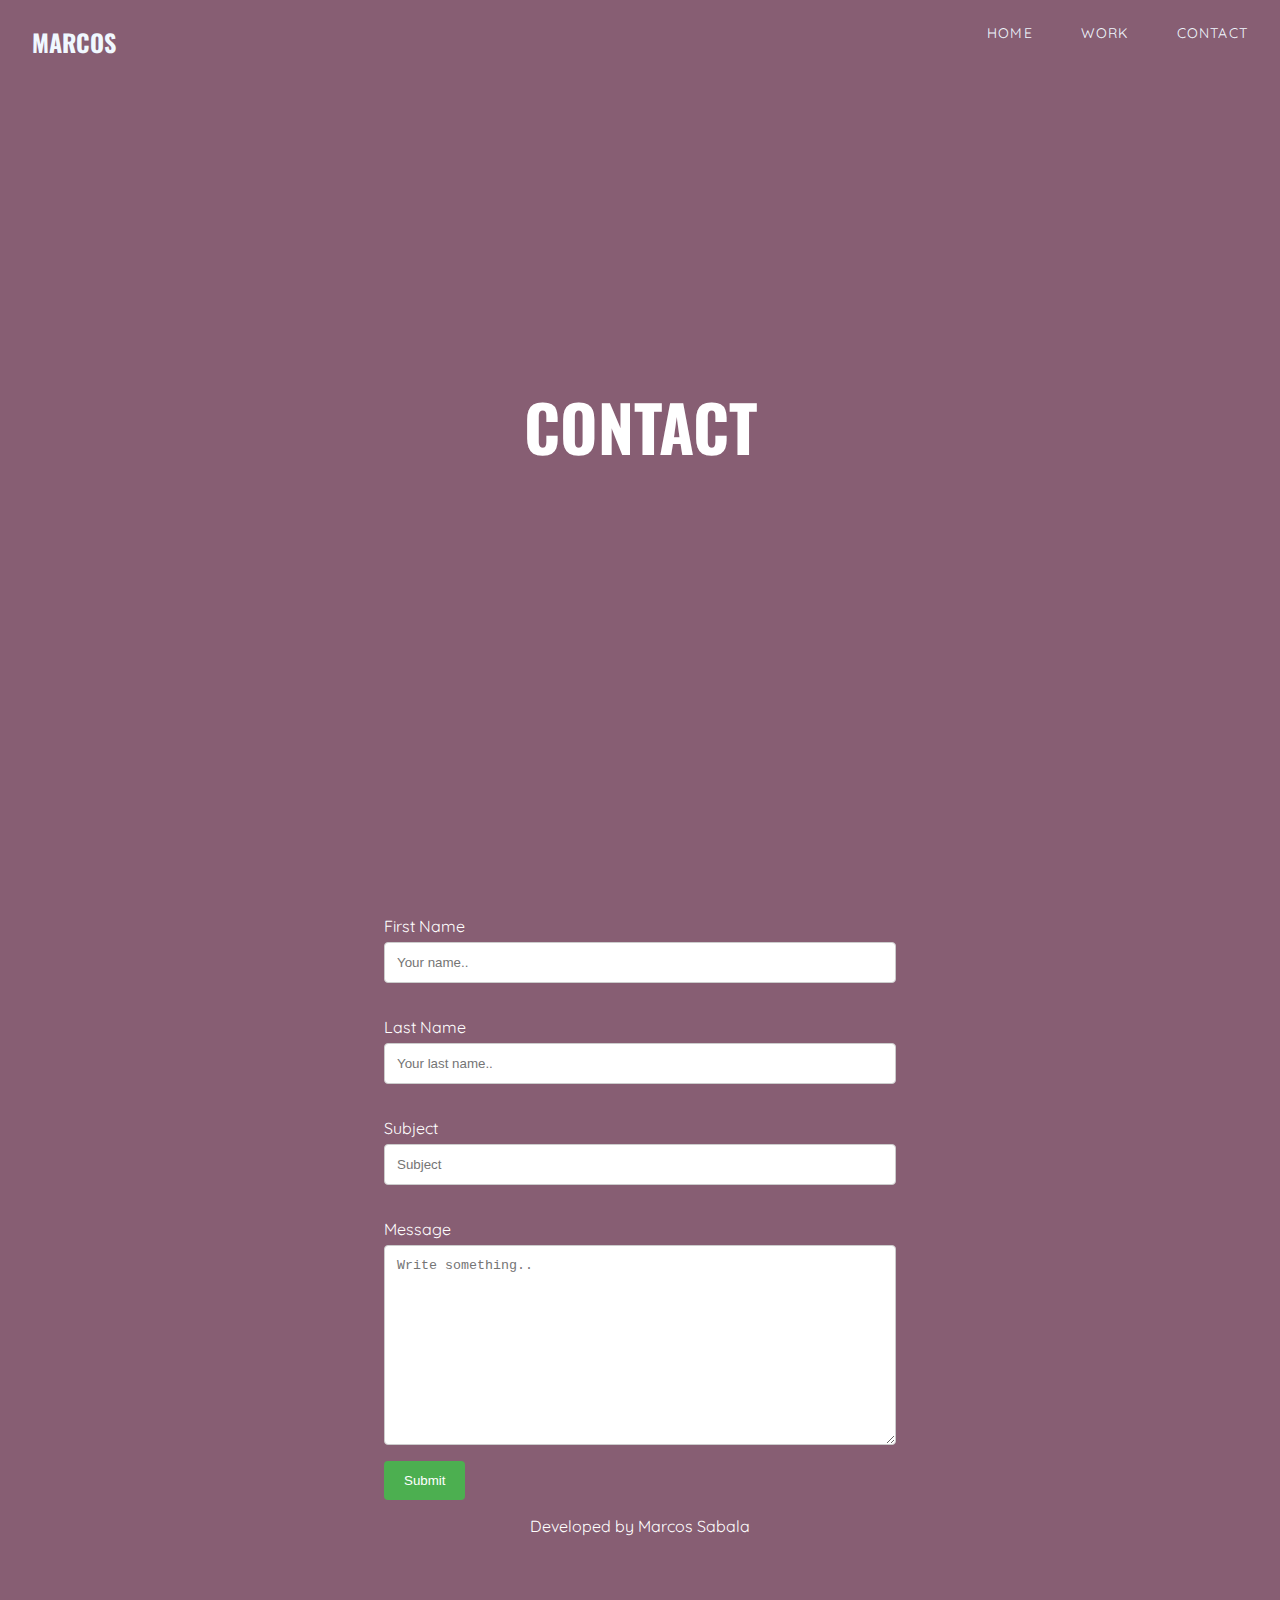
<file: Contact.html>
<!DOCTYPE html>
<html lang="en">
<head>
    <meta charset="UTF-8">
    <meta name="viewport" content="width=device-width, initial-scale=1.0">
    <title>Contact</title>
    <link rel="stylesheet" href="contact.css">
    <link rel="stylesheet" href="media_query.css">
</head>
<body>
    <div class="container">
        <nav>
            <input type="checkbox" id="nav" class="hidden">
            <label for="nav" class="nav-btn">
                <i></i>
                <i></i>
                <i></i>
            </label>
            <div class="logo">
                <a href="#">MARCOS</a>
            </div>
            <div class="nav-wrapper">
                <ul>
                    <li><a href="index.html">Home</a></li>
                    <li><a href="Work.html">Work</a></li>
                    <li><a href="Contact.html">Contact</a></li>
                </ul>
            </div>
        </nav>
    </div>
    <header class="contact_header">
        <section id="title_contact">
            <h1>CONTACT</h1>
        </section>
    </header>
    <div id="contact_container">
        <form action=”mailto:msabala@gmail.com”
        method=”POST”
        enctype=”multipart/form-data”>

            <label for="fname">First Name</label>
            <input type="text" id="fname" name="firstname" placeholder="Your name..">
            <br>
            <label for="lname">Last Name</label>
            <input type="text" id="lname" name="lastname" placeholder="Your last name..">
            <br>
            <label for="subject">Subject</label>
            <input type="text" id="subject" name="subject" placeholder="Subject">
            <br>
            <label for="Message">Message</label>
            <textarea id="description" name="description" placeholder="Write something.." style="height:200px"></textarea>
        
            <input type="submit" value="Submit">
        
          </form>
    </div>
    <div id="main-footer-contact">

        <p>Developed by Marcos Sabala</p>
    </div>
</body>
</html>
</file>
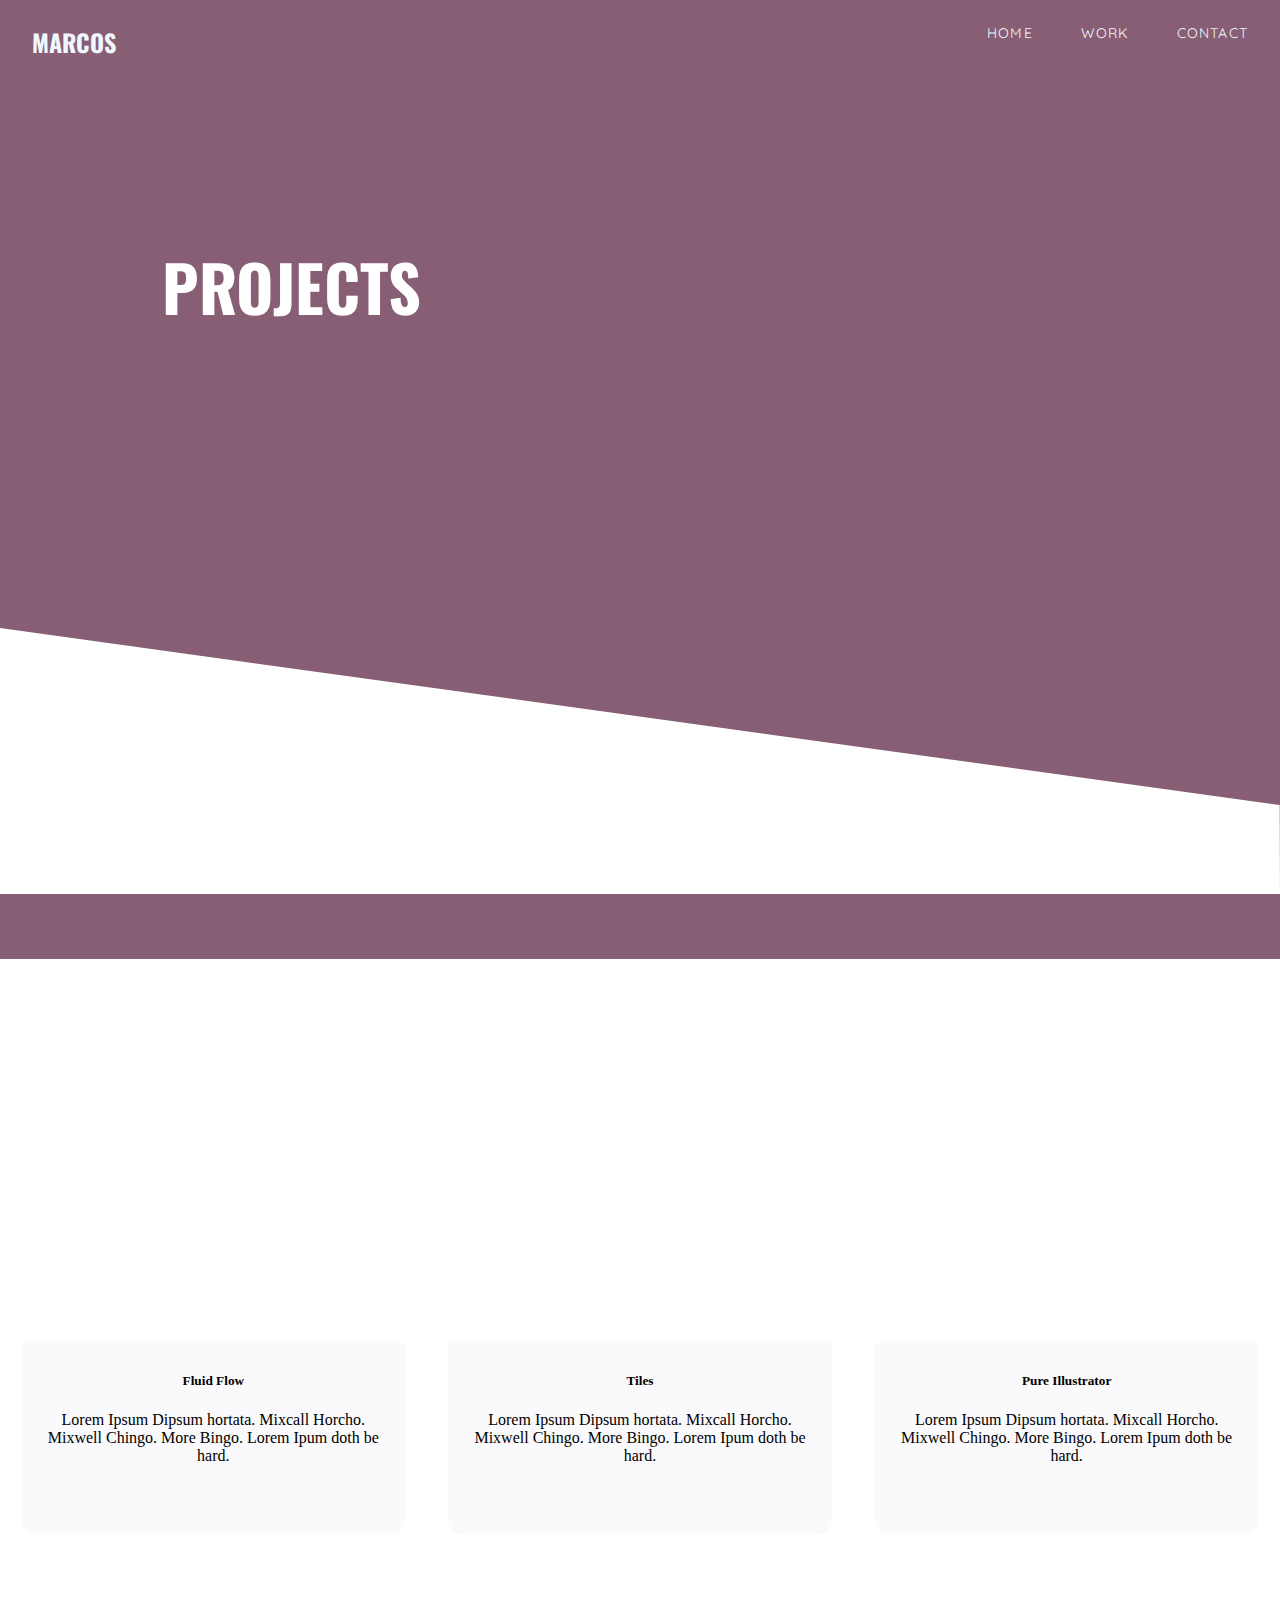
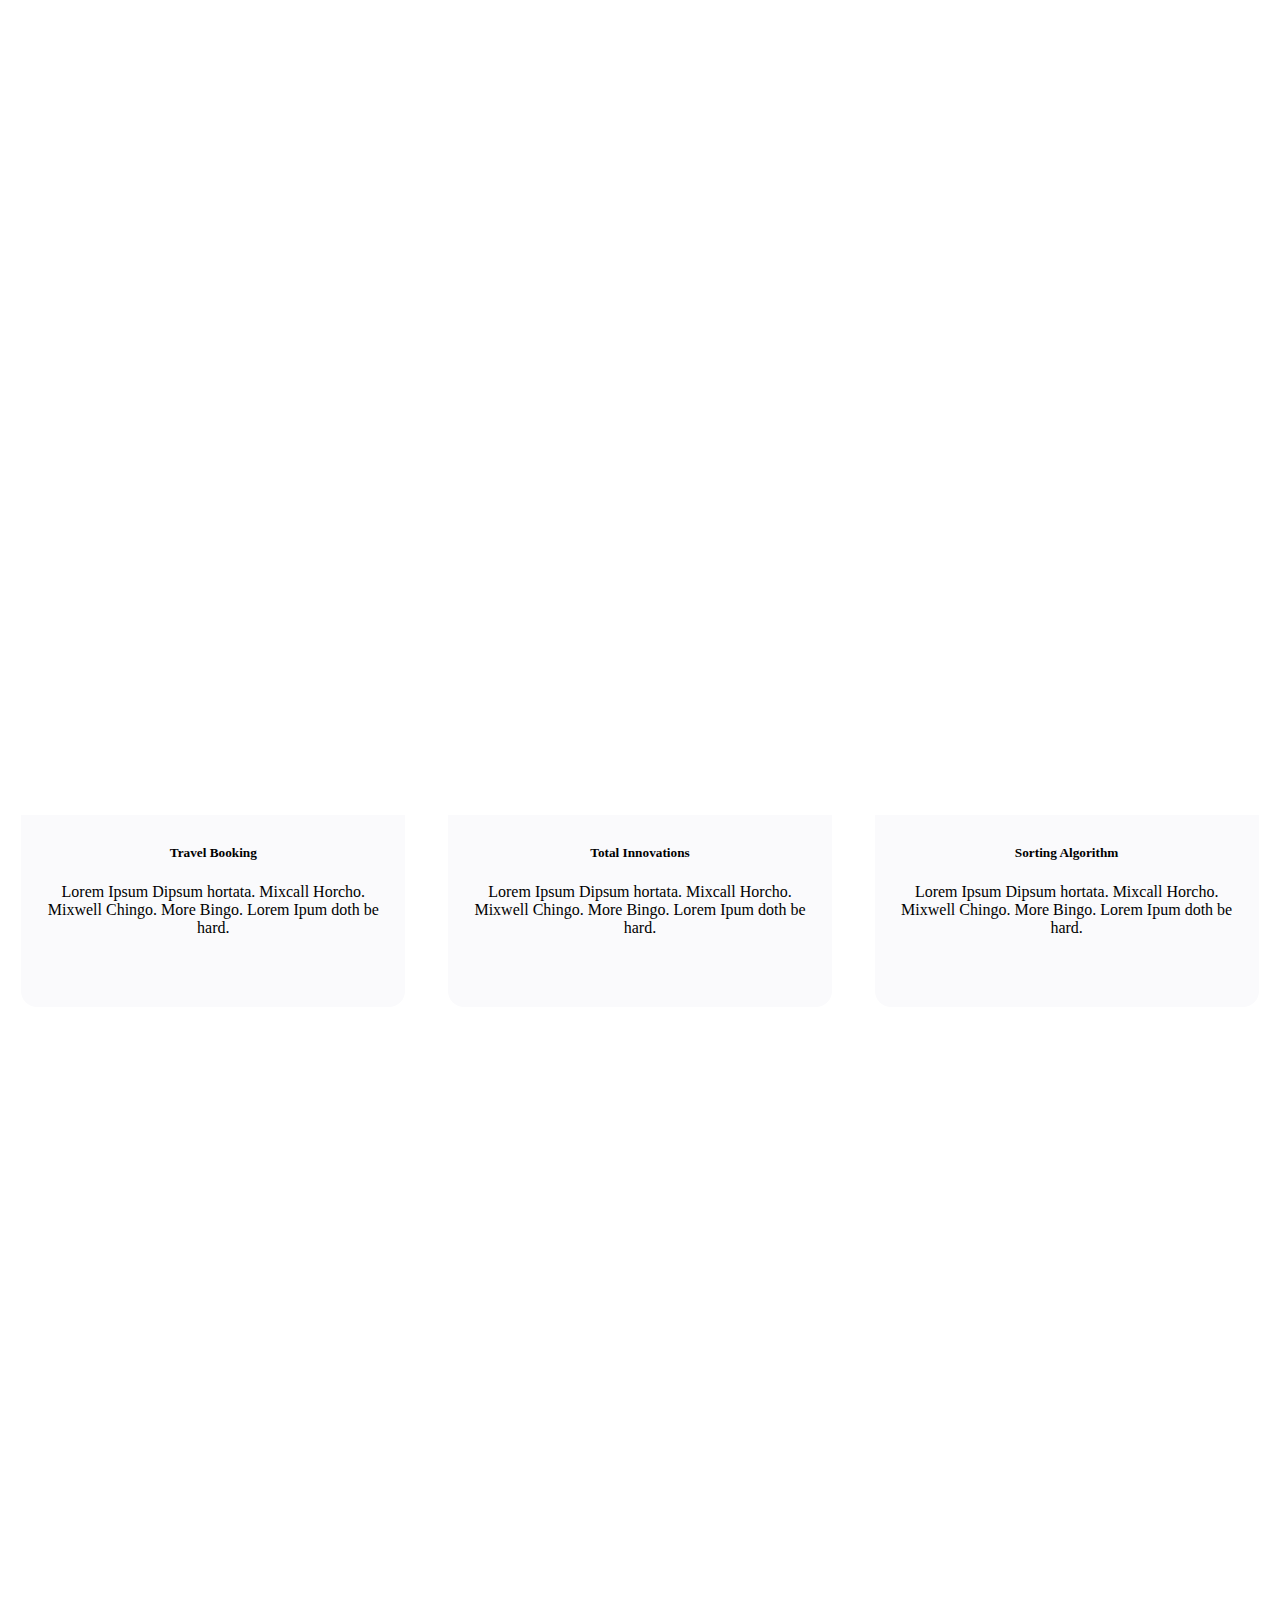
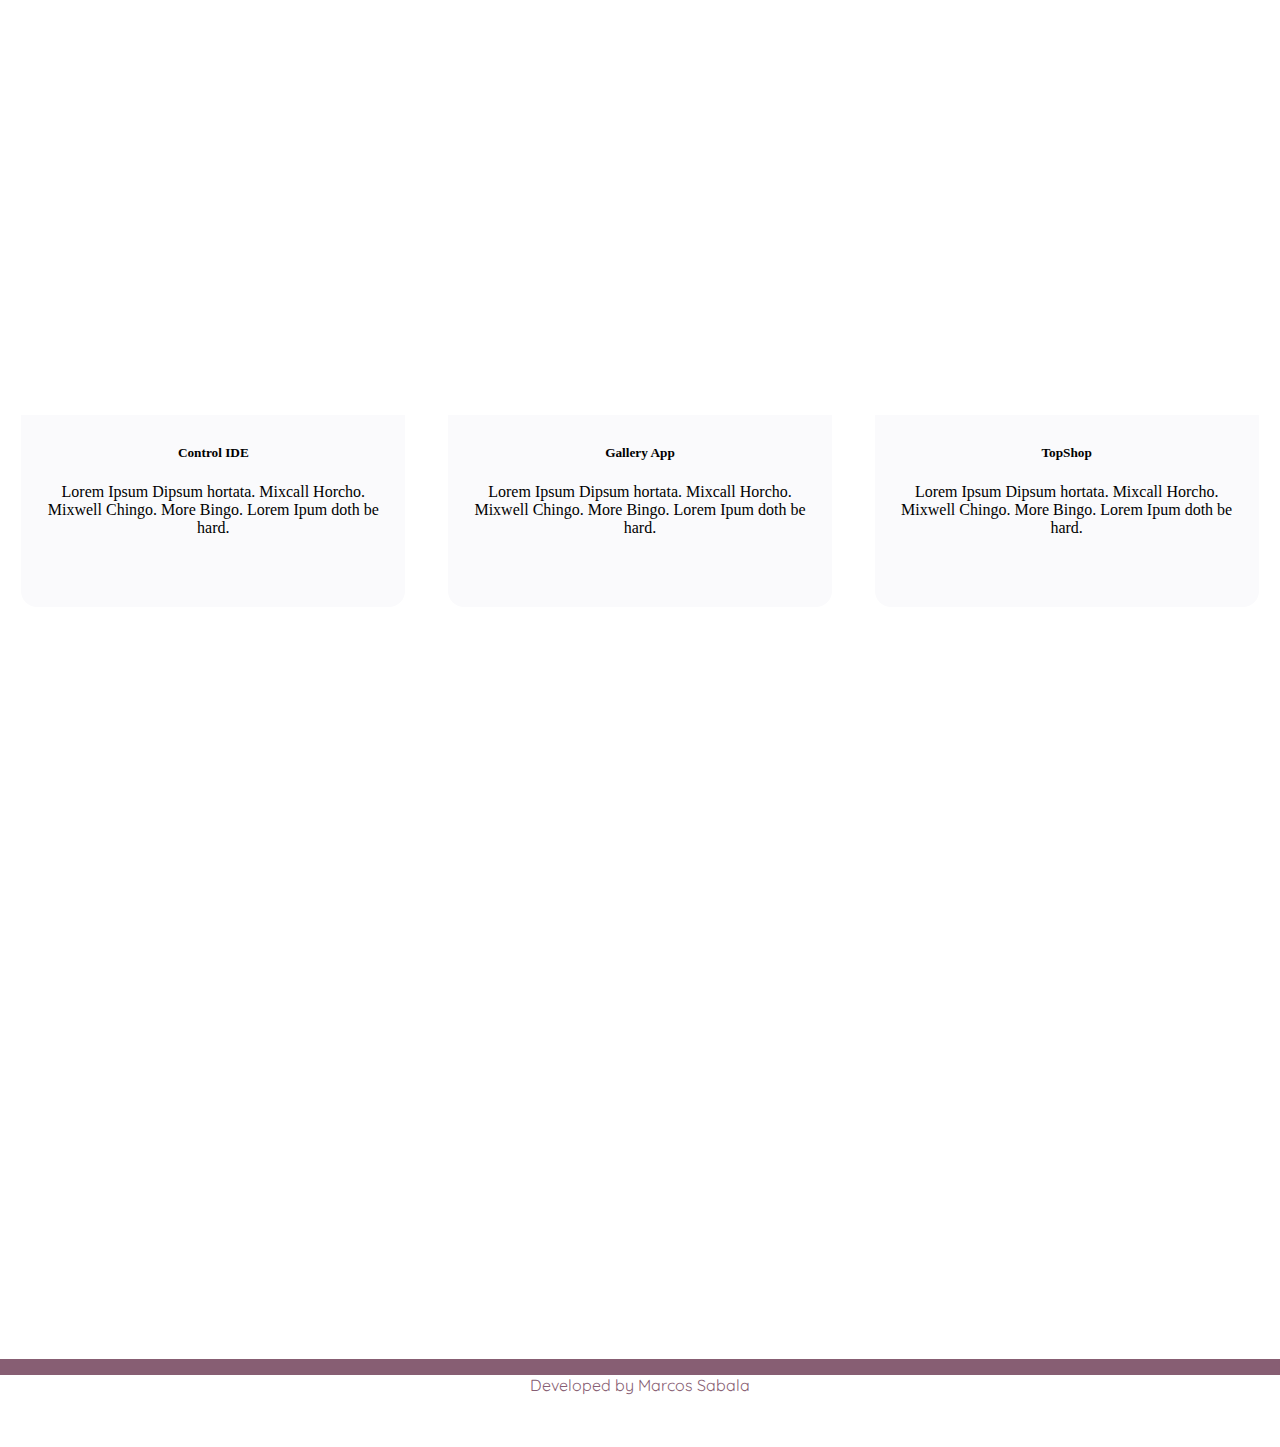
<file: Work.html>
<!DOCTYPE html>
<html lang="en">
<head>
    <meta charset="UTF-8">
    <meta name="viewport" content="width=device-width, initial-scale=1.0">
    <title>Work</title>
    <link rel="stylesheet" href="media_query.css">
    <link rel="stylesheet" href="projects.css">
</head>
<body>
    <div class="container">
        <nav>
            <input type="checkbox" id="nav" class="hidden">
            <label for="nav" class="nav-btn">
                <i></i>
                <i></i>
                <i></i>
            </label>
            <div class="logo">
                <a href="#">MARCOS</a>
            </div>
            <div class="nav-wrapper">
                <ul>
                    <li><a href="index.html">Home</a></li>
                    <li><a href="Work.html">Work</a></li>
                    <li><a href="Contact.html">Contact</a></li>
                </ul>
            </div>
        </nav>
    </div>
    <header>
        <section class="title-card">
            <h1>PROJECTS</h1>
            
        </section>
        <svg id="Layer_1" data-name="Layer 1" xmlns="http://www.w3.org/2000/svg" viewBox="0 0 1920 399"><defs><style>.cls-1{fill:#fff;}</style></defs><path class="cls-1" d="M1920,1080H0V681L1919.5,946.5Q1919.76,1013.25,1920,1080Z" transform="translate(0 -681)"/></svg>
    </header>
    <div id="Project-container">
        
        <section class="project-showcase Fluid">
            <div class="property-card">
                <a href="#">
                  <div class="property-image">
                    <div class="property-image-title">
  
                    </div>
                  </div></a>
                <div class="property-description">
                  <h5> Fluid Flow </h5>
                  <p>Lorem Ipsum Dipsum hortata. Mixcall Horcho. Mixwell Chingo. More Bingo. Lorem Ipum doth be hard.</p>
                </div>
              </div>

              <div class="property-card game">
                <a href="#">
                  <div class="property-image">
                    <div class="property-image-title">
  
                    </div>
                  </div></a>
                <div class="property-description">
                  <h5>Tiles</h5>
                  <p>Lorem Ipsum Dipsum hortata. Mixcall Horcho. Mixwell Chingo. More Bingo. Lorem Ipum doth be hard.</p>
                </div>
              </div>

              <div class="property-card Pure">
                <a href="#">
                  <div class="property-image">
                    <div class="property-image-title">
  
                    </div>
                  </div></a>
                <div class="property-description">
                  <h5>Pure Illustrator</h5>
                  <p>Lorem Ipsum Dipsum hortata. Mixcall Horcho. Mixwell Chingo. More Bingo. Lorem Ipum doth be hard.</p>
                </div>
              </div>
        </section>
        
        <section id="project-showcase-2">
          <div class="property-card">
            <a href="#">
              <div class="property-image">
                <div class="property-image-title">
                </div>
              </div></a>
            <div class="property-description">
              <h5>Travel Booking</h5>
              <p>Lorem Ipsum Dipsum hortata. Mixcall Horcho. Mixwell Chingo. More Bingo. Lorem Ipum doth be hard.</p>
            </div>
          </div>

          <div class="property-card Innovations">
            <a href="#">
              <div class="property-image">
                <div class="property-image-title">
                </div>
              </div></a>
            <div class="property-description">
              <h5>Total Innovations</h5>
              <p>Lorem Ipsum Dipsum hortata. Mixcall Horcho. Mixwell Chingo. More Bingo. Lorem Ipum doth be hard.</p>
            </div>
          </div>

          <div class="property-card ML">
            <a href="#">
              <div class="property-image">
                <div class="property-image-title">
                </div>
              </div></a>
            <div class="property-description">
              <h5>Sorting Algorithm </h5>
              <p>Lorem Ipsum Dipsum hortata. Mixcall Horcho. Mixwell Chingo. More Bingo. Lorem Ipum doth be hard.</p>
            </div>
          </div>
        </section>

        <section id="project-showcase-3">
          <div class="property-card">
            <a href="#">
              <div class="property-image">
                <div class="property-image-title">
                </div>
              </div></a>
            <div class="property-description">
              <h5>Control IDE</h5>
              <p>Lorem Ipsum Dipsum hortata. Mixcall Horcho. Mixwell Chingo. More Bingo. Lorem Ipum doth be hard.</p>
            </div>
          </div>

          <div class="property-card clone">
            <a href="#">
              <div class="property-image">
                <div class="property-image-title">
                </div>
              </div></a>
            <div class="property-description">
              <h5>Gallery App</h5>
              <p>Lorem Ipsum Dipsum hortata. Mixcall Horcho. Mixwell Chingo. More Bingo. Lorem Ipum doth be hard.</p>
            </div>
          </div>

          <div class="property-card shop topshop">
            <a href="#">
              <div class="property-image">
                <div class="property-image-title">
                </div>
              </div></a>
            <div class="property-description">
              <h5> TopShop </h5>
              <p>Lorem Ipsum Dipsum hortata. Mixcall Horcho. Mixwell Chingo. More Bingo. Lorem Ipum doth be hard.</p>
            </div>
          </div>
        </section>
    </div>
    <div id="main-footer-project">

        <p>Developed by Marcos Sabala</p>
    </div>
</body>
</html>
</file>
<file: contact.css>
@import url('https://fonts.googleapis.com/css2?family=Oswald:wght@600&display=swap');
@import url('https://fonts.googleapis.com/css2?family=Quicksand:wght@300&display=swap');

* {
    box-sizing: border-box;
}

html {
    margin: 0;
    padding: 0;
    width: 100%;
    background-color: #f2f2f2;
}

/* body properties */

body {
    margin: 0;
    padding: 0;
    width: 100%;
    height: 220vh;
    background-color: #875E73;
}

body::-webkit-scrollbar {
    display: none;
}

/* navigation */

nav{
    padding: 8px;
    
}

.logo{
    float: left;
    padding: 8px;
    margin-left: 16px;
    margin-top: 8px;
    font-family: 'Oswald', sans-serif;
}

.logo a{
    color: aliceblue;
    font-weight: 700;
    font-size: 24px;
    letter-spacing: 0px;
    text-decoration: none;
}

nav ul {
    float: right;
}

nav ul li {
    display: inline-block;
    float: left;
}

nav ul li:not(:first-child){
    margin-left: 48px;
}

nav ul li:last-child {
    margin-right: 24px;
}

nav ul li a {
    display: inline-block;
    outline: none;
    color: aliceblue;
    text-transform: uppercase;
    text-decoration: none;
    font-size: 14px;
    letter-spacing: 1.2px;
    font-family: 'Quicksand', sans-serif;
}

nav ul li a:hover{
    color: #F5506C;
}

/* input checked effects */
/* input checked properties have to stay outside of media queries */

#nav:checked + .nav-btn{
    transform: rotate(45deg);
}

#nav:checked + .nav-btn i{
    background-color: aliceblue;
    transition: transform 0.2s ease;
}

#nav:checked + .nav-btn i:nth-child(1){
    transform: translateY(6px) rotate(180deg);
    background-color: aliceblue;
}

#nav:checked + .nav-btn i:nth-child(2){
    opacity: 0;
}

#nav:checked + .nav-btn i:nth-child(3){
    transform: translateY(-6px) rotate(90deg);
    background-color: aliceblue;
}

#nav:checked ~ .nav-wrapper{
    z-index: 9990;
    opacity: 1;
}

#nav:checked ~ .nav-wrapper ul li a {
    opacity: 1;
    transform: translateX(0);
}

/* input display */

.hidden {
    display: none;
}

.contact_header{
    width: 100%;
    height: 100vh;
}

#title_contact{
    width: 100%;
    height: 100vh;
    line-height: 70vh;
    text-align: center;
    display: flex;
    justify-content: center;
}

#title_contact h1{
    color: white;
    font-family: 'Oswald', sans-serif;
    font-size: 4rem;
}

/* form */

form{
    display: inline-block;
    width: 40%;
    margin-left: 30%;
}
/* Style inputs with type="text", select elements and textareas */
input[type=text], select, textarea {
    width: 100%; /* Full width */
    padding: 12px; /* Some padding */ 
    border: 1px solid #ccc; /* Gray border */
    border-radius: 4px; /* Rounded borders */
    box-sizing: border-box; /* Make sure that padding and width stays in place */
    margin-top: 6px; /* Add a top margin */
    margin-bottom: 16px; /* Bottom margin */
    display: flex;
    resize: vertical /* Allow the user to vertically resize the textarea (not horizontally) */
  }
  
  /* Style the submit button with a specific background color etc */
  input[type=submit] {
    background-color: #4CAF50;
    color: white;
    padding: 12px 20px;
    border: none;
    border-radius: 4px;
    cursor: pointer;
  }
  
  /* When moving the mouse over the submit button, add a darker green color */
  input[type=submit]:hover {
    background-color: #45a049;
  }
  
  /* Add a background color and some padding around the form */
  .contact_container {
    width: 100%;
    height: 100vh;
    border-radius: 5px;
    background-color: #f2f2f2;
    padding: 20px;
  }

  label{
      color: white;
      font-family: 'Quicksand', sans-serif;
  }


#main-footer-contact{
    width: 100%;
    height: 8vh;
    background-color: #875E73;
}

#main-footer-contact p{
    color: white;
    font-family: 'Quicksand', sans-serif;
    text-align: center;
}
</file>
<file: media_query.css>
/* mobile media query */
/* hamburger navigation properties only can be inside the media query */
@media screen and (max-width: 768px){
    #heading h4{
        width: 100%;
        font-size: 1.2rem;
    }

    #skills{
        padding-bottom: 20% ;
    }
}

@media screen and (max-width: 1024px) {
    .logo {
        padding: 0;
    }

    .nav-wrapper {
        position: fixed;
        top: 0;
        left: 0;
        width: 100%;
        height: 100%;
        z-index: -1;
        background-color: rgb(19, 19, 19);
        opacity: 0;
        transition: all 0.2s ease;
    }

    .nav-wrapper ul {
        position: absolute;
        top: 50%;
        transform: translateY(-50%);
        width: 100%;
    }

    .nav-wrapper ul li {
        display: block;
        float: none;
        width: 100%;
        text-align: right;
        margin-bottom: 10px;
    }

    .nav-wrapper ul li:nth-child(1) a {
        transition-delay: 0.2s;
    }

    .nav-wrapper ul li:nth-child(2) a {
        transition-delay: 0.3s;
    }

    .nav-wrapper ul li:nth-child(3) a {
        transition-delay: 0.4s;
    }

    .nav-wrapper ul li:not(:first-child) {
        margin-left: 0;

    }

    .nav-wrapper ul li a{
        padding: 10px 24px;
        opacity: 0;
        color: aliceblue;
        font-size: 14px;
        font-weight: 600;
        letter-spacing: 1.2px;
        transform: translateX(-20px);
        transition: all 0.2 ease;
    }

    /* hamburger menu */

    .nav-btn {
        position: fixed;
        right: 10px;
        top: 10px;
        display: block;
        width: 48px;
        height: 48px;
        cursor: pointer;
        z-index: 9999;
        border-radius: 50%;
    }


        /* hamburger menu lines */
        .nav-btn i{
            display: block;
            width: 20px;
            height: 2px;
            background-color: aliceblue;
            border-radius: 2px;
            margin-left: 14px;
        }

        .nav-btn i:nth-child(1){
            margin-top: 16px;
        }

        .nav-btn i:nth-child(2){
            margin-top: 4px;
            opacity: 1;
        }

        .nav-btn i:nth-child(3){
            margin-top: 4px;
        }


    #heading h4{
        width: 90%;
    }

    /* Skills & Resume */

    #skills{
        margin-bottom: 10%;
    }

    .skill-tech{
        left: 20%;
    }

    .skill-soft{
        position: relative;
        left: 45%;
    }

   
}

@media screen and (max-width: 1350px){
     #main-body svg{
        display: none;
    }
}
</file>
<file: projects.css>
@import url('https://fonts.googleapis.com/css2?family=Oswald:wght@600&display=swap');
@import url('https://fonts.googleapis.com/css2?family=Quicksand:wght@300&display=swap');


/* Core Styles */

* {
  box-sizing: border-box;
}

html {
  margin: 0;
  padding: 0;
  width: 100%;
  background-color: white;
}

/* body properties */

body {
  margin: 0;
  padding: 0;
  width: 100%;
  overflow-x: hidden;
  background-color: #875E73;
}

body::-webkit-scrollbar {
  display: none;
}

/* navigation */

nav{
  padding: 8px;
  
}

.logo{
  float: left;
  padding: 8px;
  margin-left: 16px;
  margin-top: 8px;
  font-family: 'Oswald', sans-serif;
}

.logo a{
  color: aliceblue;
  font-weight: 700;
  font-size: 24px;
  letter-spacing: 0px;
  text-decoration: none;
}

nav ul {
  float: right;
}

nav ul li {
  display: inline-block;
  float: left;
}

nav ul li:not(:first-child){
  margin-left: 48px;
}

nav ul li:last-child {
  margin-right: 24px;
}

nav ul li a {
  display: inline-block;
  outline: none;
  color: aliceblue;
  text-transform: uppercase;
  text-decoration: none;
  font-size: 14px;
  letter-spacing: 1.2px;
  font-family: 'Quicksand', sans-serif;
}

nav ul li a:hover{
  color: #F5506C;
}

/* input checked effects */
/* input checked properties have to stay outside of media queries */

#nav:checked + .nav-btn{
  transform: rotate(45deg);
}

#nav:checked + .nav-btn i{
  background-color: aliceblue;
  transition: transform 0.2s ease;
}

#nav:checked + .nav-btn i:nth-child(1){
  transform: translateY(6px) rotate(180deg);
  background-color: aliceblue;
}

#nav:checked + .nav-btn i:nth-child(2){
  opacity: 0;
}

#nav:checked + .nav-btn i:nth-child(3){
  transform: translateY(-6px) rotate(90deg);
  background-color: aliceblue;
}

#nav:checked ~ .nav-wrapper{
  z-index: 9990;
  opacity: 1;
}

#nav:checked ~ .nav-wrapper ul li a {
  opacity: 1;
  transform: translateX(0);
}

/* input display */

.hidden {
  display: none;
}

/* Title Card */
header{
    width: 100%;
    height: 100vh;
}
.title-card{
    color: white;
    font-size: 2em;
    font-family: 'Oswald', sans-serif;
    position: relative;
    top: 20vh;
    left: 3%;
}

svg{
  width: 100%;
  position: relative;
  top: 48vh;
}

/* Project Container */
#Project-container{
  display: grid;
  grid-template-columns: 1fr ;
  grid-template-rows: 2fr 2fr 2fr;
  width: 100%;
  height: 400vh;
  background-color: white;
}

.project-showcase{
    height: 1fr;
    width: 100%;
    display: flex;
    justify-content: center;
    justify-content: space-around ;
    grid-row: 1/2;
    grid-column: 1/2;
    margin-top: 10%;
}

#project-showcase-2{
  width: 100%;
  height: 1fr;
  display: flex;
  justify-content: center;
  justify-content: space-around;
  grid-row: 2/3;
  grid-column: 1/2;
}

#project-showcase-3{
  width: 100%;
  height: 1fr;
  display: flex;
  justify-content: space-around;
  grid-row: 3/4;
  grid-column: 1/2;
}




.property-card
{
  height:28em;
  width:24em;
  display:-webkit-box;
  display:-ms-flexbox;
  display:flex;
  -webkit-box-orient:vertical;
  -webkit-box-direction:normal;
  -ms-flex-direction:column;
  flex-direction:column;
  position:relative;
  -webkit-transition:all 0.4s cubic-bezier(0.645, 0.045, 0.355, 1);
  -o-transition:all 0.4s cubic-bezier(0.645, 0.045, 0.355, 1);
  transition:all 0.4s cubic-bezier(0.645, 0.045, 0.355, 1);
  border-radius:16px;
  overflow:hidden;
  position: relative;
}
/* ^-- The margin bottom is necessary for the drop shadow otherwise it gets clipped in certain cases. */

/* Top Half of card, image. */

.property-image
{
  height:16em;
  width:24em;
  padding:1em 2em;
  position:Absolute;
  top:0px;
  -webkit-transition:all 0.4s cubic-bezier(0.645, 0.045, 0.355, 1);
  -o-transition:all 0.4s cubic-bezier(0.645, 0.045, 0.355, 1);
  transition:all 0.4s cubic-bezier(0.645, 0.045, 0.355, 1);
  background-image:url('https://cdn.photographylife.com/wp-content/uploads/2017/01/What-is-landscape-photography.jpg');
  background-size:cover;
  background-repeat:no-repeat;
}

/* Bottom Card Section */

.property-description
{
  background-color: #FAFAFC;
  height:12em;
  width:24em;
  position:absolute;
  bottom:0em;
  -webkit-transition:all 0.4s cubic-bezier(0.645, 0.045, 0.355, 1);
  -o-transition:all 0.4s cubic-bezier(0.645, 0.045, 0.355, 1);
  transition:all 0.4s cubic-bezier(0.645, 0.045, 0.355, 1);
  padding: 0.5em 1em;
  text-align:center;
}

/* Property Cards Hover States */

.property-card:hover .property-description
{
  height:0em;
  padding:0px 1em;
}
.property-card:hover .property-image
{
  height:28em;
}


/* Footer */

#main-footer-project{
  width: 100%;
  height: 8vh;
  background-color: white;
}

#main-footer-project p{
  color: #875E73;
  font-family: 'Quicksand', sans-serif;
  text-align: center;
}


/* Optional

.property-image-title
{
text-align:center;
position:Relative;
top:30%;
opacity:0;
transition:all 0.4s cubic-bezier(0.645, 0.045, 0.355, 1) 0.2s;
color:black;
font-size:1.2em;
}

.property-card:hover .property-image-title
{
opacity:1;
}

*/

@media screen and (max-width: 1200px) {
  .project-showcase{
    display: grid;
    grid-template-rows: 1fr;
    grid-template-columns: 1fr 1fr;
    margin-top: 5%;
    margin-left: 10%;
    margin-bottom: 10%;
  }

  .property-card.Pure{
    grid-row: 1/2;
    grid-column: 2/3;
  }

  #project-showcase-2{
    display: grid;
    grid-template-rows: 1fr;
    grid-template-columns: 1fr 1fr;
    margin-left: 10%;
    margin-bottom: 10%;
  }

  .property-card.ML{
    display: flex;
    grid-row: 1/2;
    grid-column: 2/3;
  }

  #project-showcase-3{
    display: grid;
    grid-template-rows: 1fr;
    grid-template-columns: 1fr 1fr;
    margin-left: 10%;
    margin-bottom: 10%;
  }

  #property-card.shop{
    display: flex;
    grid-row: 1/2;
    grid-column: 2/3;
  }
}

@media screen and (max-width: 1080px){
  .property-card
{
  height:18em;
  width:14em;
  display:-webkit-box;
  display:-ms-flexbox;
  display:flex;
  -webkit-box-orient:vertical;
  -webkit-box-direction:normal;
  -ms-flex-direction:column;
  flex-direction:column;
  position:relative;
  -webkit-transition:all 0.4s cubic-bezier(0.645, 0.045, 0.355, 1);
  -o-transition:all 0.4s cubic-bezier(0.645, 0.045, 0.355, 1);
  transition:all 0.4s cubic-bezier(0.645, 0.045, 0.355, 1);
  border-radius:16px;
  overflow:hidden;
  position: relative;
}
/* ^-- The margin bottom is necessary for the drop shadow otherwise it gets clipped in certain cases. */

/* Top Half of card, image. */

.property-image
{
  height:10em;
  width:14em;
  padding:1em 2em;
  position:Absolute;
  top:0px;
  -webkit-transition:all 0.4s cubic-bezier(0.645, 0.045, 0.355, 1);
  -o-transition:all 0.4s cubic-bezier(0.645, 0.045, 0.355, 1);
  transition:all 0.4s cubic-bezier(0.645, 0.045, 0.355, 1);
  background-image:url('https://cdn.photographylife.com/wp-content/uploads/2017/01/What-is-landscape-photography.jpg');
  background-size:cover;
  background-repeat:no-repeat;
}

/* Bottom Card Section */

.property-description
{
  background-color: #FAFAFC;
  height:10em;
  width:14em;
  position:absolute;
  bottom:0em;
  -webkit-transition:all 0.4s cubic-bezier(0.645, 0.045, 0.355, 1);
  -o-transition:all 0.4s cubic-bezier(0.645, 0.045, 0.355, 1);
  transition:all 0.4s cubic-bezier(0.645, 0.045, 0.355, 1);
  padding: 0.2em 1em;
  text-align:center;
}

/* Property Cards Hover States */

.property-card:hover .property-description
{
  height:0em;
  padding:0px 1em;
}
.property-card:hover .property-image
{
  height:28em;
}

}

@media screen and (max-width: 768px){
  .project-showcase{
    display: grid;
    grid-template-rows: 1fr 1fr 1fr;
    grid-template-columns: 1fr;
    margin-top: 5%;
    margin-left: 35%;
    margin-bottom: 10%;
  }

  .property-card.game{
    display: flex;
    grid-row: 2/3;
    grid-column: 1/2;
  }

  .property-card.Pure{
    display: flex;
    grid-row: 3/4;
    grid-column: 1/2;
  }

  #project-showcase-2{
    display: grid;
    position: relative;
    grid-template-rows: 1fr 1fr 1fr;
    grid-template-columns: 1fr;
    margin-top: 5%;
    margin-left: 20%;
    margin-bottom: 10%;
    left:15%;
  }

  .property-card.Innovations{
    display: flex;
    grid-row: 2/3;
    grid-column: 1/2;
  }
  .property-card.ML{
    display: flex;
    grid-row: 3/4;
    grid-column: 1/2;
  }

  #project-showcase-3{
    display: grid;
    position: relative;
    grid-template-rows: 1fr 1fr 1fr;
    grid-template-columns: 1fr;
    margin-top: 5%;
    margin-left: 20%;
    margin-bottom: 10%;
    left: 15%;
  }

  .property-card.clone{
    display: flex;
    grid-row: 2/3;
    grid-column: 1/2;
  }

  .property-card.topshop{
    display: flex;
    grid-row: 3/4;
    grid-column: 1/2;
  }
}
</file>
